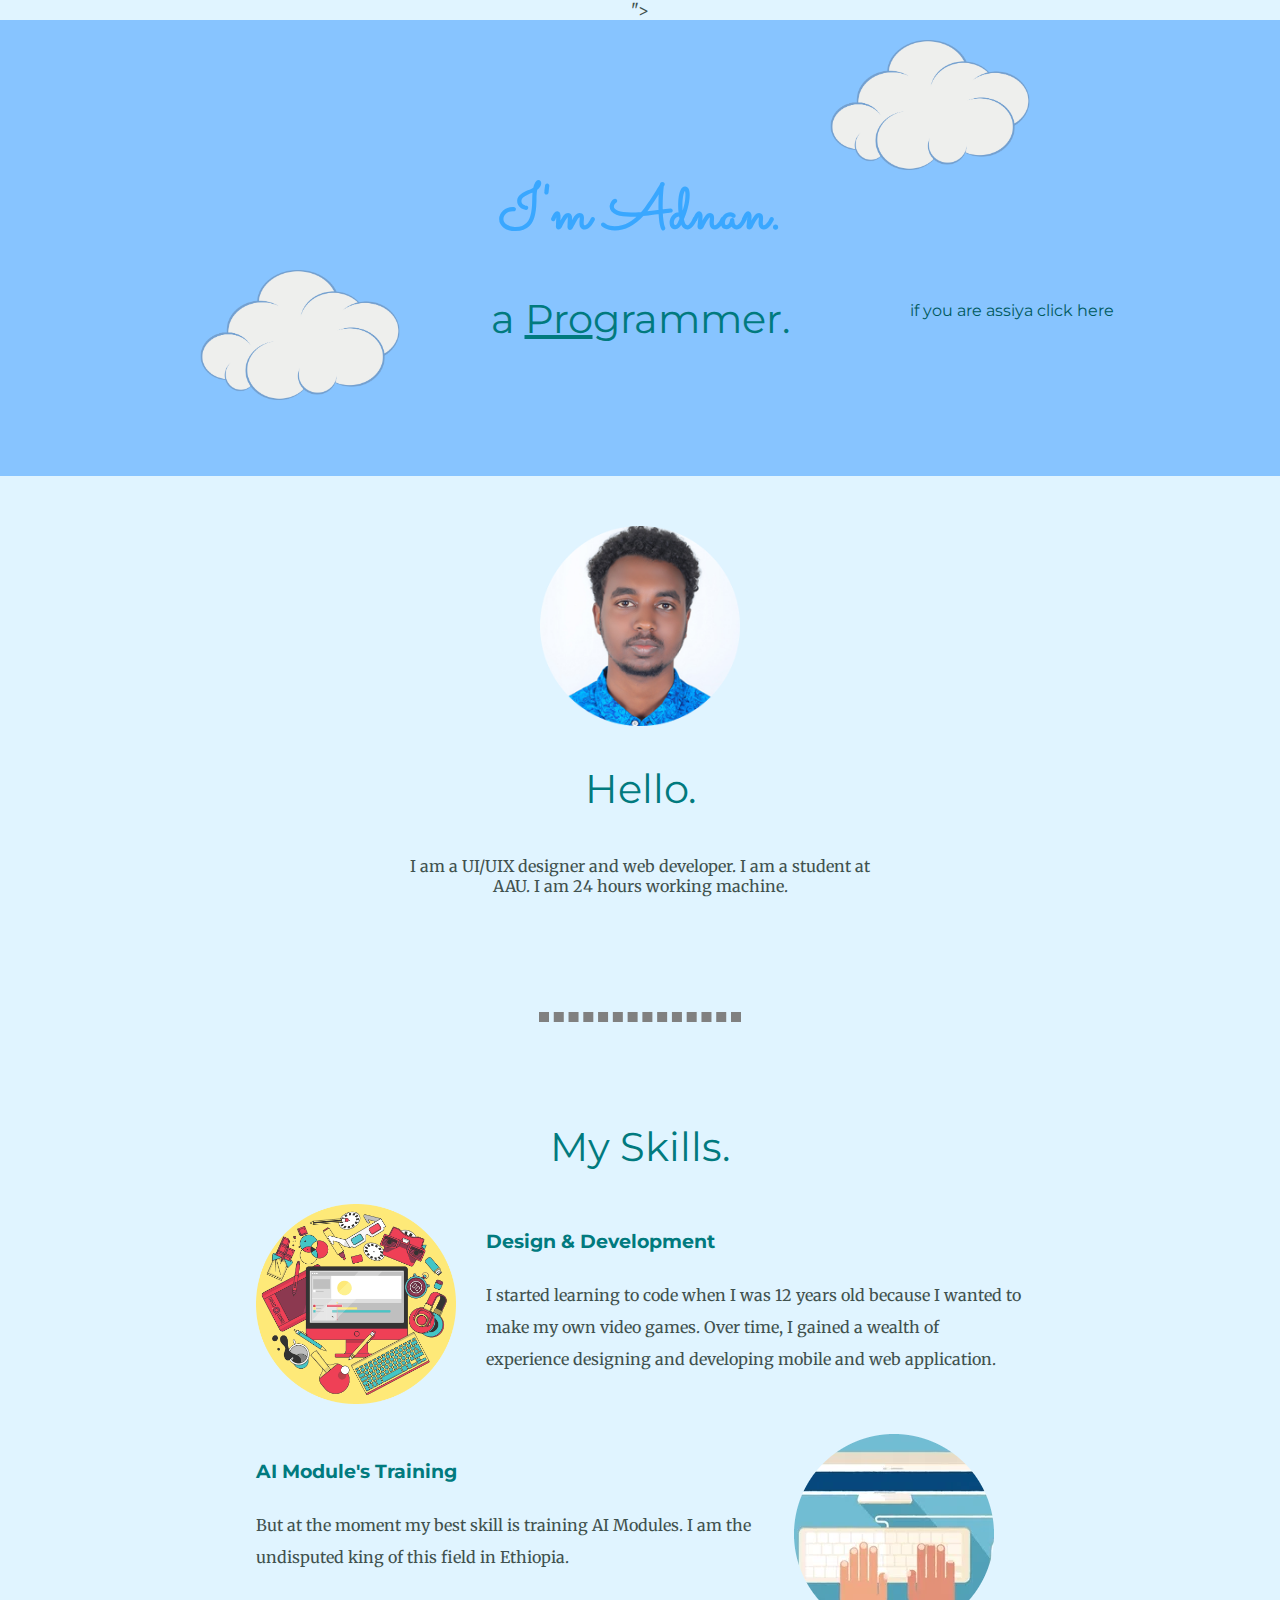
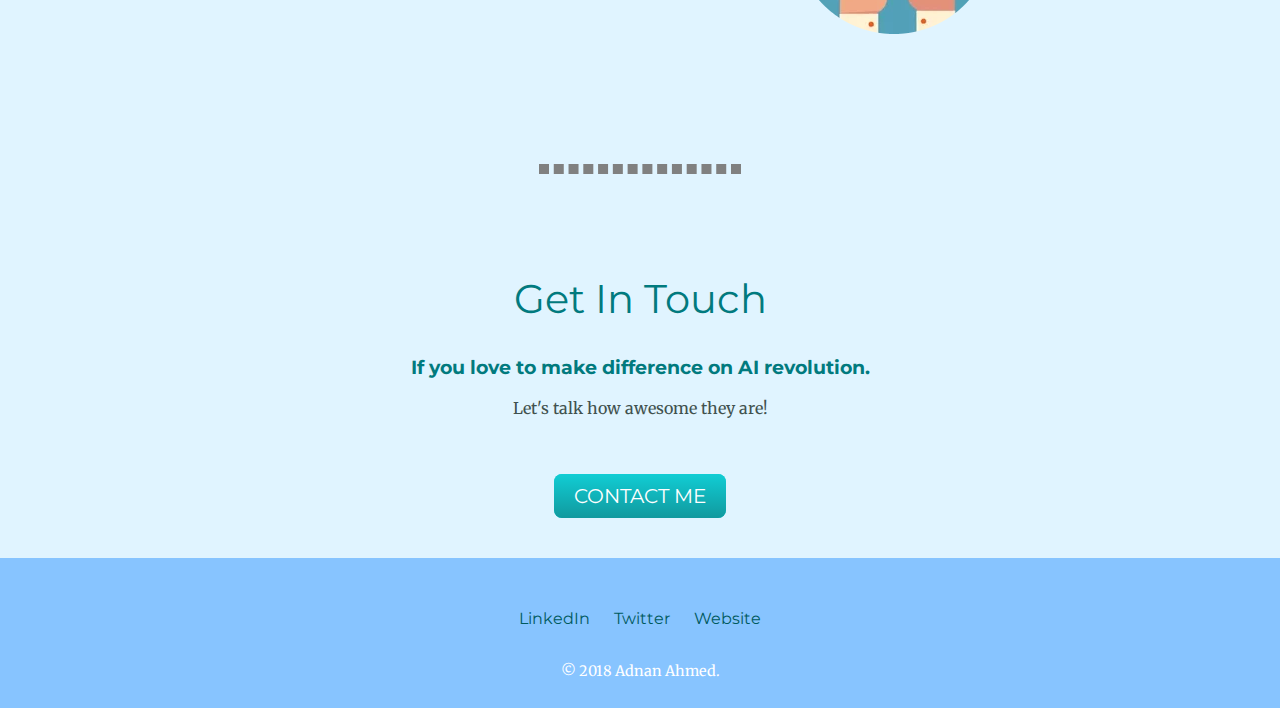
<file: index.html>
<!DOCTYPE html>
<html lang="en">
<head>
    <meta charset="UTF-8">
    <meta name="viewport" content="width=device-width, initial-scale=1.0">
    <title>PROFESSOR ADNAN</title>
    <link rel="stylesheet" href="CSS/style.css">
    <link rel="icon" href="favicon.ico">
   <link href="https://fonts.googleapis.com/css2?family=Merriweather:wght@300&family=Montserrat&family=Sacramento&display=swap" rel="stylesheet">">
</head>
<body>
    <div class="first-section">
        <img class="first-image" src="images/cloud.png" alt="">
            <div>
                <h1 class="myname">I'm Adnan.</h1>
                <h2>a <span class="web">Pro</span>grammer.</h2>
            </div>
        <img class="second-image" src="images/cloud.png" alt="">
    </div>
    <!-- /***********************************/ -->
    <div class="assiya">
        <a href="assiya.html">if you are assiya click here</a>
    </div>
      <!-- /***********************************/ -->
    <div class="second-section">
        <div class="profile">
            <img class="profile-image" src="images/PROFESSOR_ADNAN-modified.png" alt="">
            <h2>Hello.</h2>
            <p class="descriptionofprofile" >I am a UI/UIX designer and web developer. I am a student at AAU. I am 24 hours working machine.</p>
        </div>
            <hr>
        <div class="skills">
            <h2>My Skills.</h2>
            <div class="skill-row">
                    <img class="img1" src="images/skills-modified.png" alt="">
                    <h3>Design & Development</h3>
                    <p>I started learning to code when I was 12 years old because I wanted to make my own video games. Over time, I gained a wealth of experience designing and developing mobile and web application.</p>
            </div>
            <div class="skill-row">
                    <img class="img2" src="images/computer skills-modified.png" alt="">
                    <h3>AI Module's Training</h3>
                    <p>But at the moment my best skill is training AI Modules. I am the undisputed king of this field in Ethiopia.</p>
            </div>
        </div>
    </div>
        <hr>
    <div class="contact-me">
                <h2>Get In Touch</h2>
                <h3>If you love to make difference on AI revolution.</h3>
                <p>Let's talk how awesome they are!</p>
                <a class="btn" href="mailto:adnanadu7771@gmail.com">CONTACT ME</a>
    </div>


    <div class="third-section">
        <div class="footer">
                <a class="footer-link" href="https://www.linkedin.com/">LinkedIn</a>
                <a class="footer-link" href="https://twitter.com/">Twitter</a>
                <a class="footer-link" href="https://www.appbrewery.co/">Website</a>
                <p class="copy-right">© 2018 Adnan Ahmed.</p>
        </div>
    </div>

    
</body>
</html>
</file>
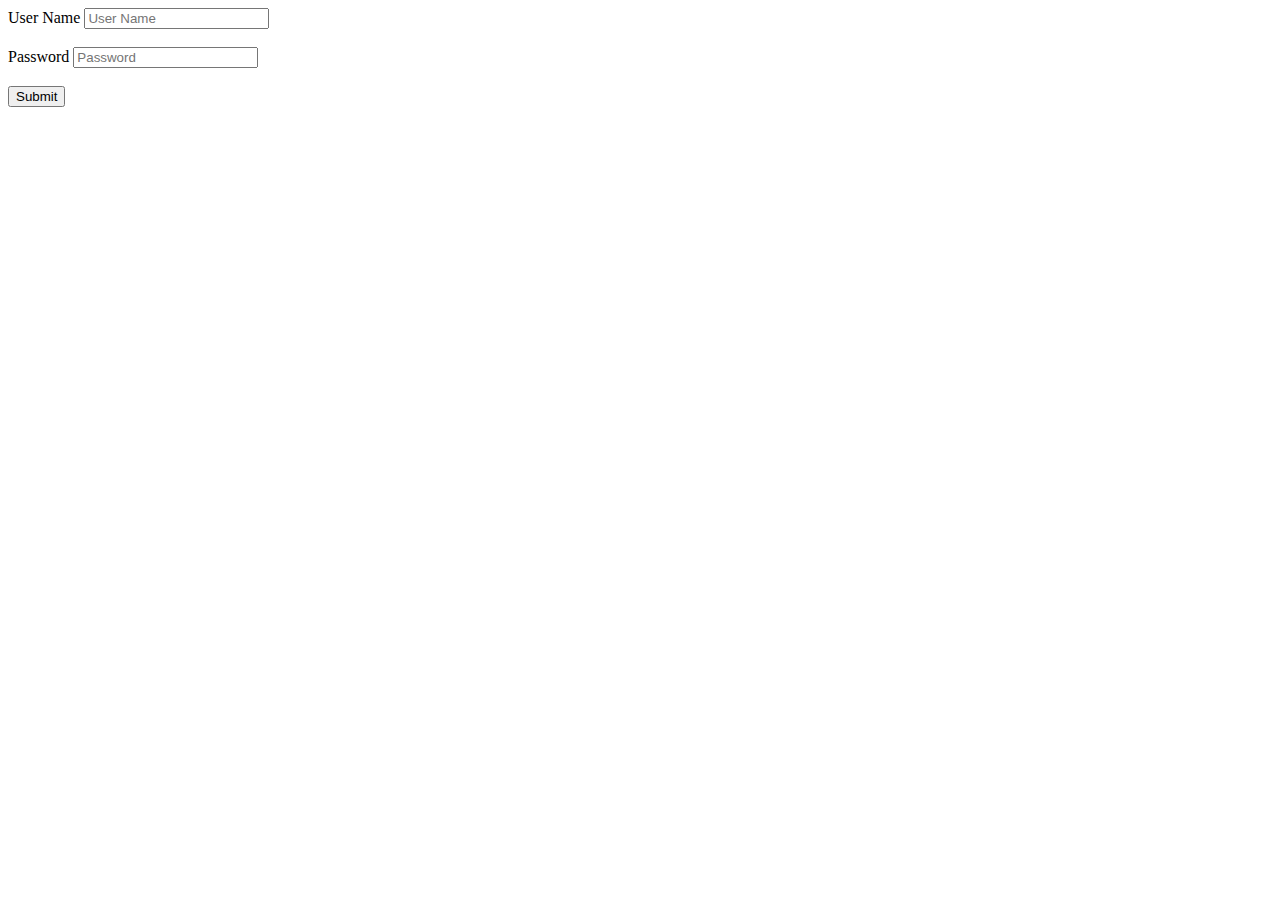
<file: assiya.html>
<!DOCTYPE html>
<html lang="en">
<head>
    <meta charset="UTF-8">
    <meta name="viewport" content="width=device-width, initial-scale=1.0">
    <title>ASSIYA</title>
</head>
<body>
    <form action="file.html">
        <label for="">User Name</label>
        <input type="text" placeholder="User Name" required>
        <br><br>
        <label for="">Password</label>
        <input type="text" placeholder="Password" required>
        <br><br>
        <input type="submit">
    </form> 
</body>
</html>
</file>
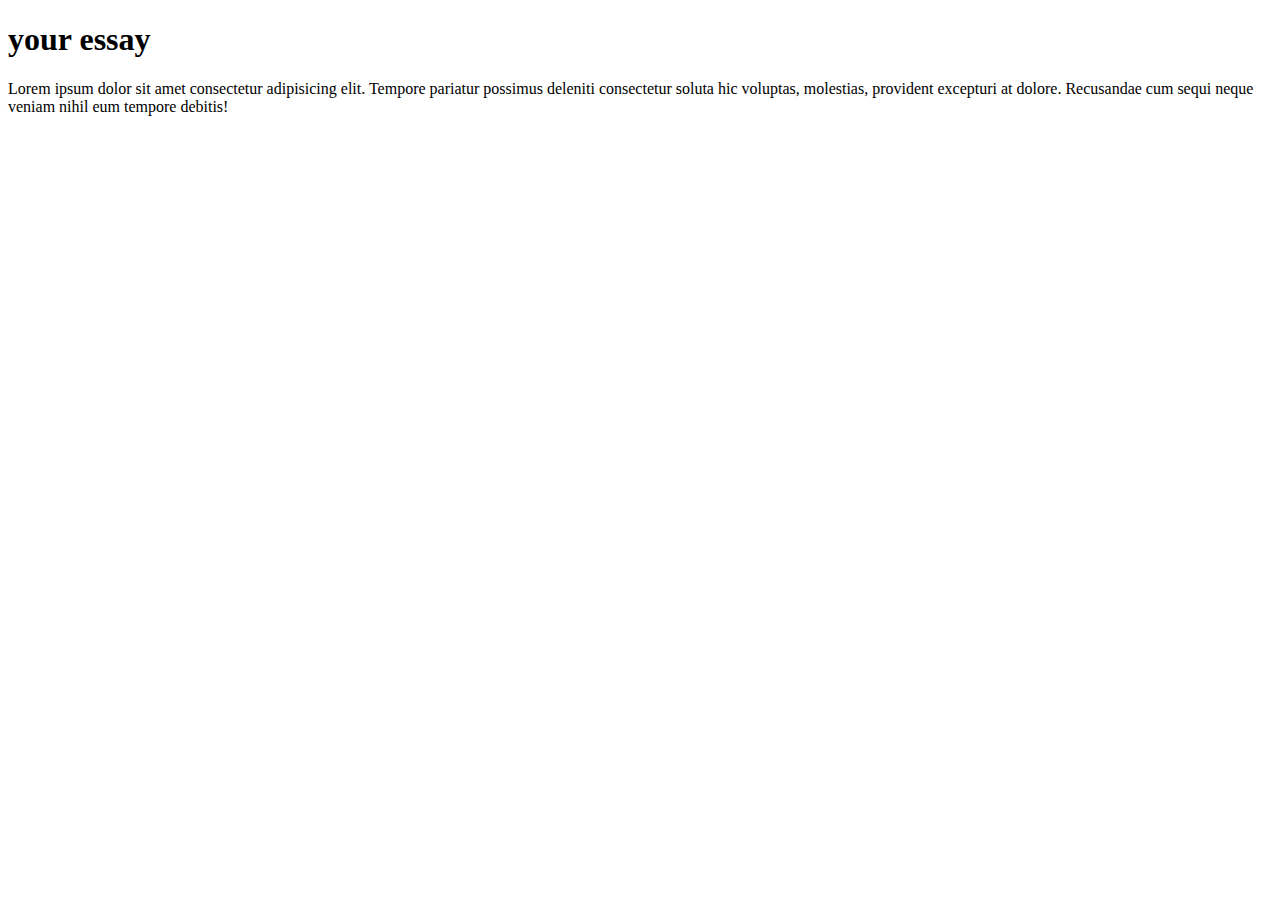
<file: file.html>
<!DOCTYPE html>
<html lang="en">
<head>
    <meta charset="UTF-8">
    <meta name="viewport" content="width=device-width, initial-scale=1.0">
    <title>YOUR ESSAY</title>
</head>
<body>
    <h1>your essay</h1>
    <p>Lorem ipsum dolor sit amet consectetur adipisicing elit. Tempore pariatur possimus deleniti consectetur soluta hic voluptas, molestias, provident excepturi at dolore. Recusandae cum sequi neque veniam nihil eum tempore debitis!</p>
</body>
</html>
</file>
<file: CSS/style.css>
/***************************TAG SELECTORS********************************/

body {
    background-color: #E0F4FF;
    margin: 0;
    text-align: center;
    font-family: 'Merriweather', serif;
    color: #40514E;
}

img {
    width: 200px;
}

h1 {
    font-family: 'Sacramento', cursive;
    font-size: 3.90rem;
    color: #39A7FF;
    /* line-height: 2; */

}

h2 {
    font-family: 'Montserrat', sans-serif;
    font-size: 2.5rem;
    color: #017a7e;
    font-weight: normal;
}

h3 {
    font-family: 'Montserrat', sans-serif;
    color: #017a7e;
}

hr {
    border-style: dashed;
    margin: 100px auto;
    border-width:5px;
    border-color: grey;
    width: 15%;
}

a {
    color: #005a5e;
    font-family: 'Montserrat', sans-serif;
    text-decoration: none;
    margin: 20px 10px;
}

a:hover {
    color: white;
}

/***************************ID SELECTORS********************************/





/***************************CLASS SELECTORS********************************/

.first-section {
    background-color: #87C4FF;
    position: relative;
    padding: 100px;
}

.second-section {
}

.third-section {
    background-color: #87C4FF;
    height: 100px;
    margin: 100px 0 0;
    padding-top: 50px;
}

.myname {
    margin: 50px auto 0 auto;
}

.mountain {
    width: 600px;
    height: 300px;
    margin-top: 200px;
}

.web {
    text-decoration: underline;
    
}

.first-image {
    position: absolute;
    right: 250px;
    top: 20px;
}

.second-image {
    position: absolute;
    top: 250px;
    left: 200px;
}

.profile-image {
margin-top: 50px;
}

.skill-row {
    display: inline-block;
    width: 60%;
    text-align: left;
    line-height: 2;
    margin-bottom: 30px;
}

.img1 {
    float: left;
    margin-right: 30px;
}

.img2 {
    float: right;
    margin-right: 30px;
}

.descriptionofprofile {
    display: inline-block;
    width: 500px;
    margin-top: 10px;
}

.assiya {
    position: absolute;
    top: 300px;
    left: 900px;
}

.btn {
    background: #11CDD4;
    background-image: -webkit-linear-gradient(top, #11CDD4, #11999e);
    background-image: -moz-linear-gradient(top, #11CDD4, #11999e);
    background-image: -ms-linear-gradient(top, #11CDD4, #11999e);
    background-image: -o-linear-gradient(top, #11CDD4, #11999e);
    background-image: linear-gradient(to bottom, #11CDD4, #11999e);
    -webkit-border-radius: 8;
    -moz-border-radius: 8;
    border-radius: 8px;
    font-family: 'Montserrat', sans-serif;
    color: #ffffff;
    font-size: 20px;
    padding: 10px 20px 10px 20px;
    text-decoration: none;
    position: relative;
    top: 50px;
  }
  
  .btn:hover {
    background: #30e3cb;
    background-image: -webkit-linear-gradient(top, #30e3cb, #2bc4ad);
    background-image: -moz-linear-gradient(top, #30e3cb, #2bc4ad);
    background-image: -ms-linear-gradient(top, #30e3cb, #2bc4ad);
    background-image: -o-linear-gradient(top, #30e3cb, #2bc4ad);
    background-image: linear-gradient(to bottom, #30e3cb, #2bc4ad);
    text-decoration: none;
  }

  .copy-right {
    color: white;
    font-size: 0.9rem;
    padding: 20px 0;
  }
</file>
